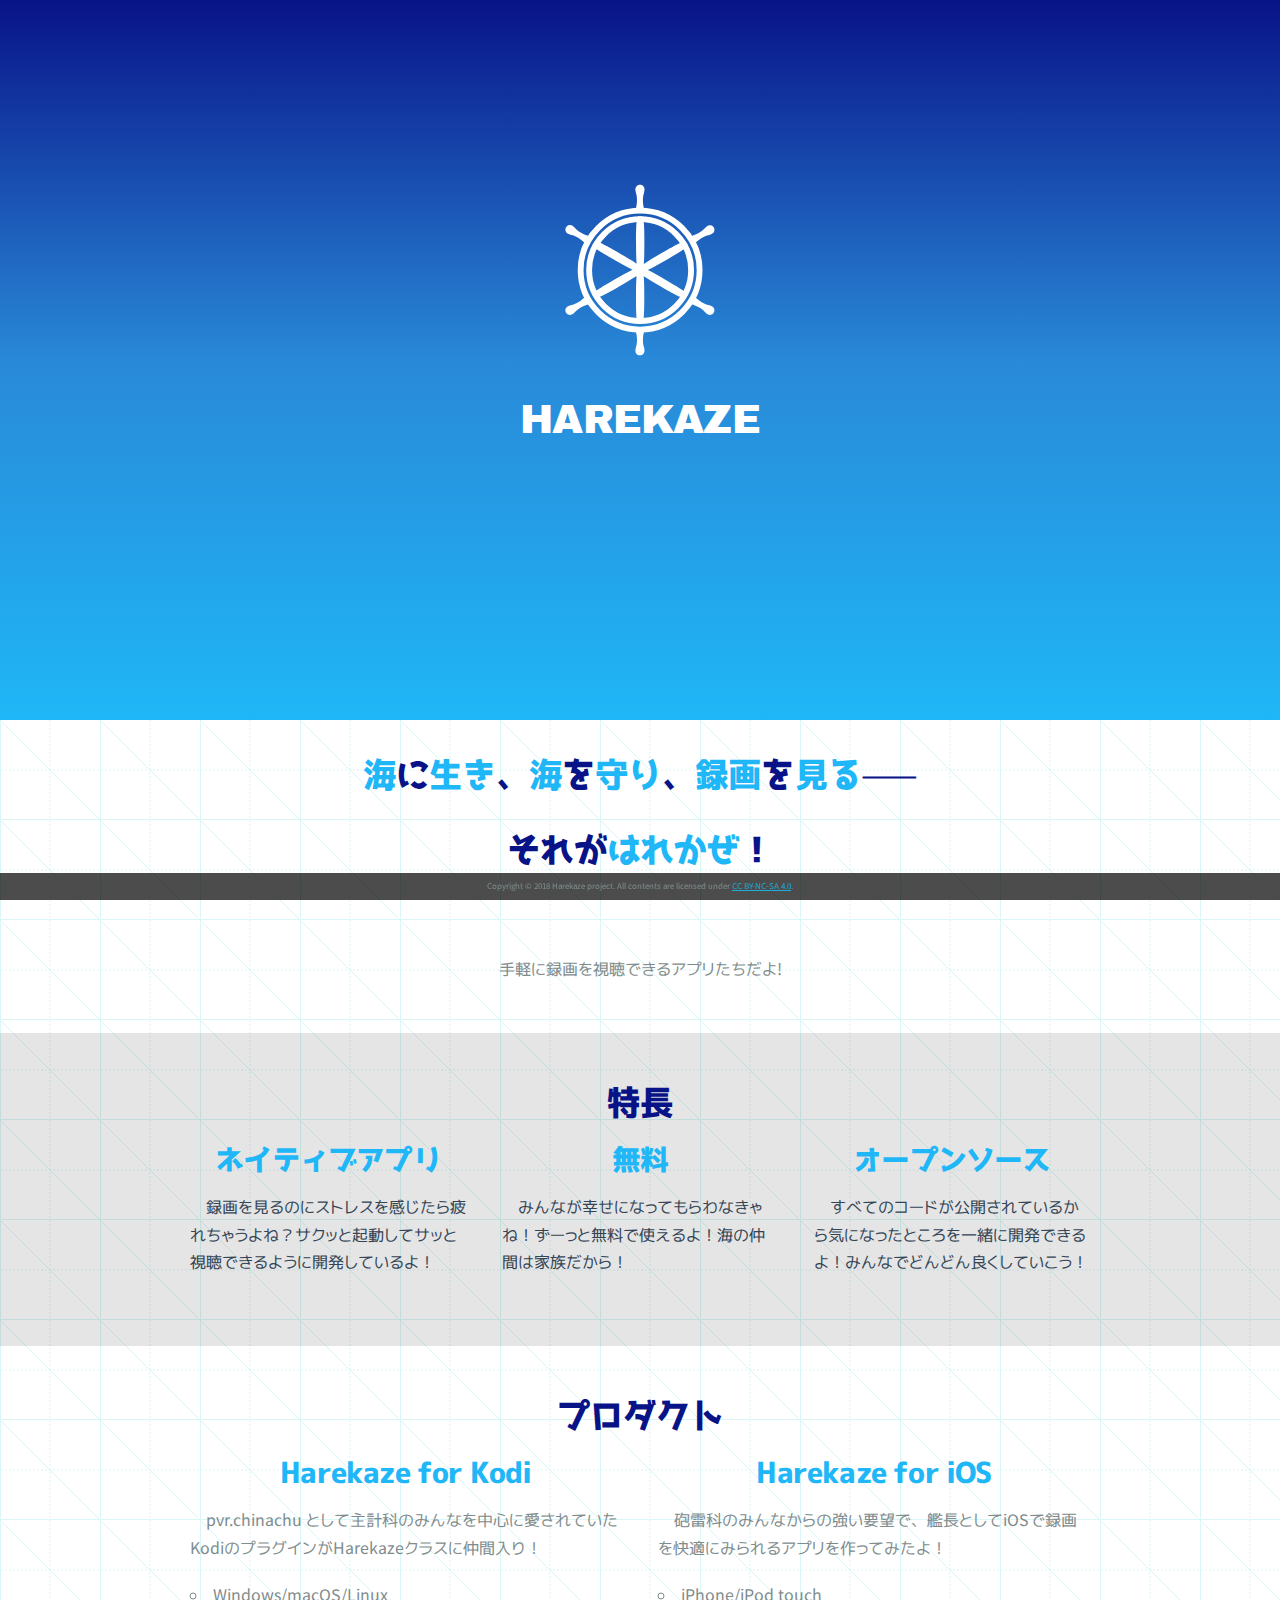
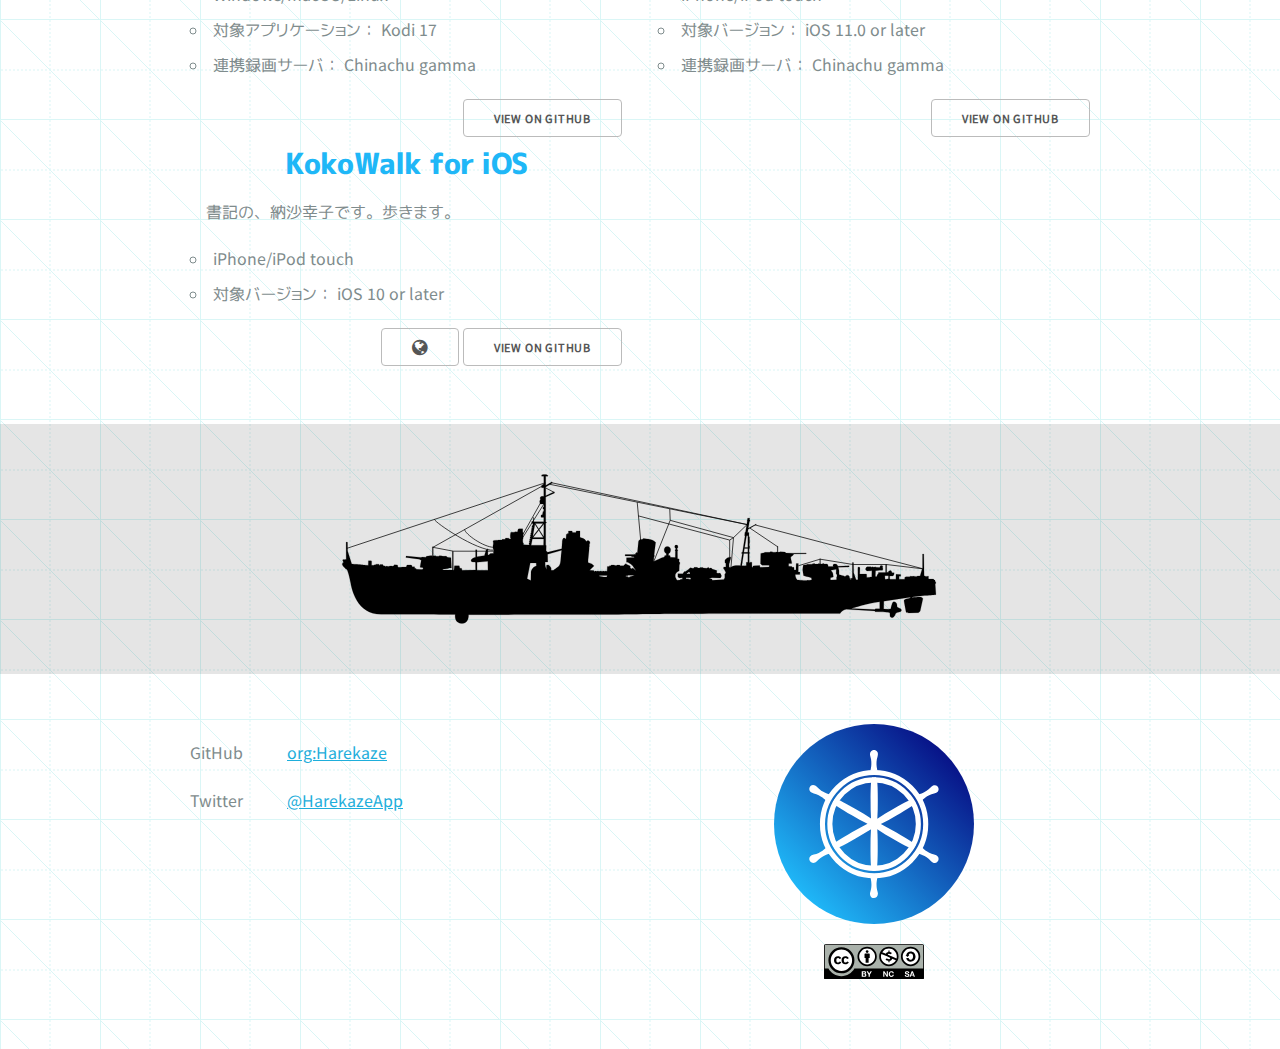
<file: index.html>
<!DOCTYPE html>
<html lang="ja"><!-- manifest="harekaze.appcache" -->
  <head>
    <meta charset="UTF-8">
    <meta name="Author" content="Misaki Akeno">
    <meta name="Keywords" content="Harekaze">
    <meta name="Description" content="わたし岬明乃!ブルーマーメイドを目指して海洋学校に入学したけど、 初の実習で乗員が暇つぶしに困ってるの!艦長として晴風のみんなの願い叶えたい!!はれかぜProjectでよーそろー!!!">
    <meta http-equiv="Pragma" content="no-cache">
    <meta http-equiv="Cache-Control" content="no-cache">
    <meta name="google" content="notranslate" />
    <title>Harekaze - Harekaze</title>
    <meta name="viewport" content="width=device-width, initial-scale=1.0, max-scale=1.0">
    <link rel="stylesheet" href="/assets/css/normalize.css">
    <link rel="stylesheet" href="/assets/css/skeleton.css">
    <link rel="stylesheet" href="/assets/css/custom.css">
    <link href='https://fonts.googleapis.com/css?family=Archivo+Black' rel='stylesheet' type='text/css'>
    <link rel="icon" type="image/png" href="/assets/images/favicon.png">
    <script>
    if ('registerElement' in document) {
      document.registerElement('water-blue', {extends: "span"});
      document.registerElement('deep-blue', {extends: "p"});
    }
    </script>
  </head>
  <body>
    <header>
      <div>
        <img src="/assets/images/harekaze-no-background.svg" alt="Harekaze logo" />
        <h1>Harekaze</h1>
      </div>
    </header>
    <main>
      <section>
        <h2>
          <deep-blue>
            <span><water-blue>海</water-blue>に<water-blue>生き</water-blue>、</span><wbr>
            <span><water-blue>海</water-blue>を<water-blue>守り</water-blue>、</span><wbr>
            <span><water-blue>録画</water-blue>を<water-blue>見る</water-blue><span class="dash">&#x2e3a;</span></span>
          </deep-blue>
          <deep-blue>
            それが<water-blue>はれかぜ</water-blue>！
          </deep-blue>
        </h2>
        <div class="container center">
          手軽に録画を視聴できるアプリたちだよ!
        </div>
      </section>
      <section>
        <div class="container">
          <h2>特長</h2>
          <div class="row">
            <div class="one-third column">
              <h3>
                ネイティブアプリ
              </h3>
              <p>
                録画を見るのにストレスを感じたら疲れちゃうよね？サクッと起動してサッと視聴できるように開発しているよ！
              </p>
            </div>
            <div class="one-third column">
              <h3>
                無料
              </h3>
              <p>
                みんなが幸せになってもらわなきゃね！ずーっと無料で使えるよ！海の仲間は家族だから！
              </p>
            </div>
            <div class="one-third column">
              <h3>
                オープンソース
              </h3>
              <p>
                すべてのコードが公開されているから気になったところを一緒に開発できるよ！みんなでどんどん良くしていこう！
              </p>
            </div>
          </div>
        </section>
        <section>
          <div class="container">
            <h2>プロダクト</h2>
            <div class="row">
              <div class="one-half column">
                <h3>
                  Harekaze for Kodi
                </h3>
                <p>
                  pvr.chinachu として主計科のみんなを中心に愛されていたKodiのプラグインがHarekazeクラスに仲間入り！
                </p>
                <ul>
                  <li>Windows/macOS/Linux</li>
                  <li>対象アプリケーション： Kodi 17</li>
                  <li>連携録画サーバ： Chinachu gamma</li>
                </ul>
                <a class="button right" href="https://github.com/Harekaze/pvr.chinachu">View on GitHub</a>
              </div>
              <div class="one-half column">
                <h3>
                  Harekaze for iOS
                </h3>
                <p>
                  砲雷科のみんなからの強い要望で、艦長としてiOSで録画を快適にみられるアプリを作ってみたよ！
                </p>
                <ul>
                  <li>iPhone/iPod touch</li>
                  <li>対象バージョン： iOS 11.0 or later</li>
                  <li>連携録画サーバ： Chinachu gamma</li>
                </ul>
                <a class="button right" href="https://github.com/Harekaze/Harekaze-iOS">View on GitHub</a>
              </div>
            </div>
            <div class="row">
              <div class="one-half column">
                <h3>
                  KokoWalk for iOS
                </h3>
                <p>
                  書記の、納沙幸子です。歩きます。
                </p>
                <ul>
                  <li>iPhone/iPod touch</li>
                  <li>対象バージョン： iOS 10 or later</li>
                </ul>
                <div class="right">
                  <a class="button www" href="https://harekaze.org/KokoWalk-iOS/"></a>
                  <a class="button" href="https://github.com/Harekaze/KokoWalk-iOS">View on GitHub</a>
                </div>
              </div>
            </div>
          </section>
          <section>
            <div class="container">
              <a href="https://github.com/Harekaze/Y467"><img src="/assets/images/y467.svg" alt="Y467" /></a>
            </div>
          </section>
          <section>
            <div class="container">
              <div class="row">
                <address class="one-half column">
                  <dl>
                    <dt>GitHub</dt>
                    <dd><a href="https://github.com/Harekaze">org:Harekaze</a></dd>
                  </dl>
                  <dl>
                    <dt>Twitter</dt>
                    <dd><a href="https://twitter.com/HarekazeApp">@HarekazeApp</a></dd>
                  </dl>
                </address>
                <div class="one-half column">
                  <img src="/assets/images/harekaze.svg" alt="logo badge" />
                  <a href="https://creativecommons.org/licenses/by-nc-sa/4.0/"><img src="/assets/images/by-nc-sa.svg" alt="CC BY-NC-SA" /></a>
                </div>
              </div>
          </div>
      </section>
    </main>
    <footer>
      Copyright &copy; 2018 Harekaze project. All contents are licensed under <a href="https://creativecommons.org/licenses/by-nc-sa/4.0/">CC BY-NC-SA 4.0</a>.
    </footer>
  </body>
  <script>
    (function(i,s,o,g,r,a,m){i['GoogleAnalyticsObject']=r;i[r]=i[r]||function(){
    (i[r].q=i[r].q||[]).push(arguments)},i[r].l=1*new Date();a=s.createElement(o),
    m=s.getElementsByTagName(o)[0];a.async=1;a.src=g;m.parentNode.insertBefore(a,m)
    })(window,document,'script','https://www.google-analytics.com/analytics.js','ga');

    ga('create', 'UA-81343230-1', 'auto');
    ga('send', 'pageview');
  </script>
</html>
</file>
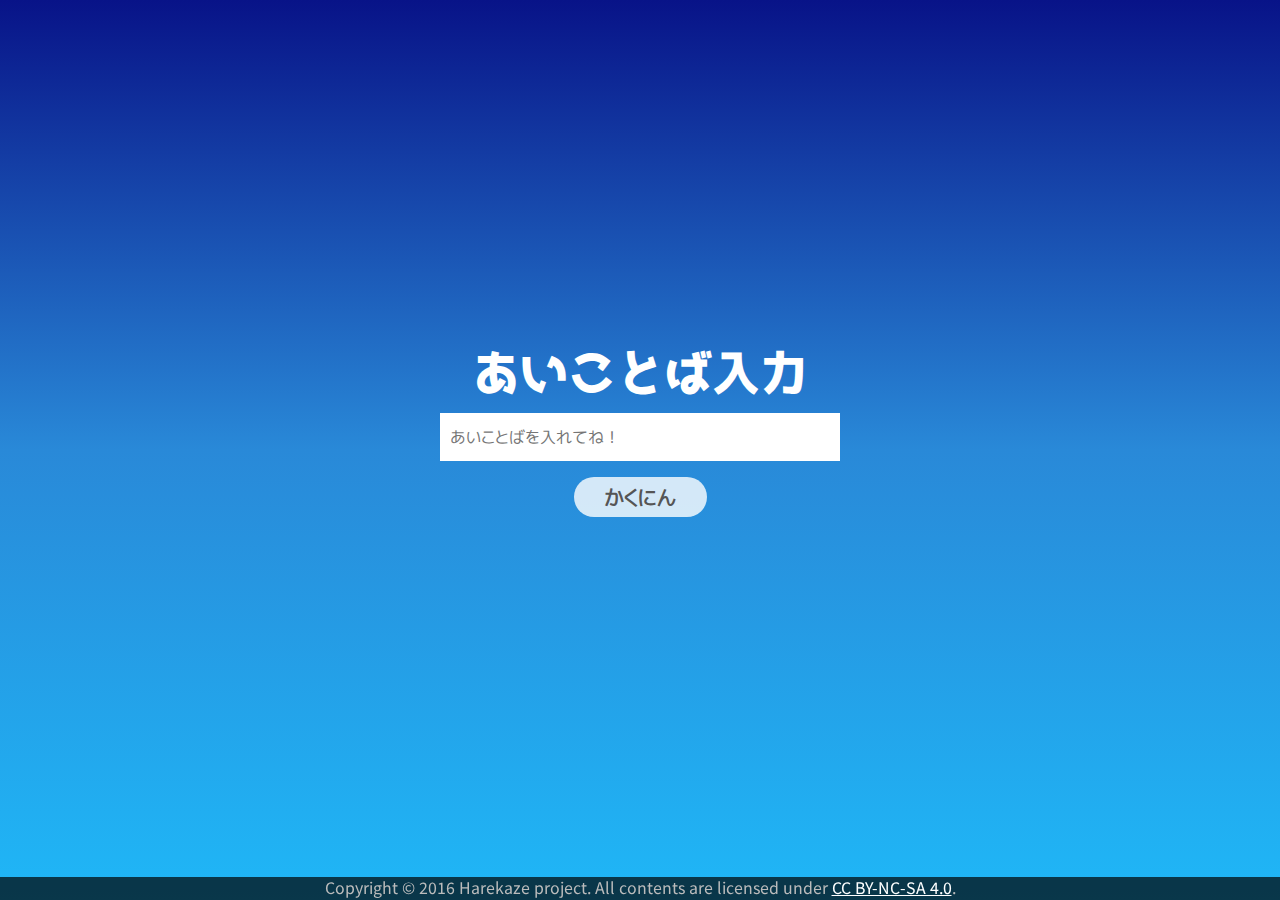
<file: beta-test/index.html>
<!DOCTYPE html>
<html lang="ja">
<head>
  <meta charset="UTF-8">
  <meta name="Author" content="Misaki Akeno">
  <meta name="Keywords" content="Harekaze">
  <meta name="Description" content="わたし岬明乃!ブルーマーメイドを目指して海洋学校に入学したけど、 初の実習で乗員が暇つぶしに困ってるの!艦長として晴風のみんなの願い叶えたい!!はれかぜProjectよーそろー!!!">
  <meta http-equiv="Pragma" content="no-cache">
  <meta http-equiv="Cache-Control" content="no-cache">
  <meta name="google" content="notranslate" />
  <title>beta-test</title>
  <meta name="viewport" content="width=device-width, initial-scale=1.0, max-scale=1.0">
  <link rel="icon" type="image/png" href="/assets/images/favicon.png">
  <link rel="stylesheet" href="custom.css">
</head>
<body>
  <main>
    <form onsubmit="return false">
      <label for="password">あいことば入力</label>
      <input id="password" type="text" placeholder="あいことばを入れてね！">
      <button type="submit">かくにん</button>
      <span></span>
     </form>
  </main>
  <footer>
    Copyright &copy; 2016 Harekaze project. All contents are licensed under <a href="https://creativecommons.org/licenses/by-nc-sa/4.0/">CC BY-NC-SA 4.0</a>.
  </footer>
</body>
<script>
  (function(i,s,o,g,r,a,m){i['GoogleAnalyticsObject']=r;i[r]=i[r]||function(){
  (i[r].q=i[r].q||[]).push(arguments)},i[r].l=1*new Date();a=s.createElement(o),
  m=s.getElementsByTagName(o)[0];a.async=1;a.src=g;m.parentNode.insertBefore(a,m)
  })(window,document,'script','https://www.google-analytics.com/analytics.js','ga');

  ga('create', 'UA-81343230-1', 'auto');
  ga('send', 'pageview');
</script>
<script src="sjcl.js"></script>
<script>
    document.querySelector('button').addEventListener('click', function() {
        document.querySelector('span').innerHTML = '';
        setTimeout(function() {
            var password = encodeURI(document.querySelector('input').value.replace(/[\x00-\xff]/g,
                function(_) { return String.fromCharCode(_.charCodeAt(0) + 0xfee0); }
            )).replace(/%/g, '');
            var encrypted = "[base64]"
            try {
                var plaintext = sjcl.decrypt(password, atob(encrypted));
                document.querySelector('span').innerHTML = plaintext;
            } catch(e) {
                document.querySelector('span').innerHTML = 'ちがうよ';
            }
        }, 500)
    }, false)
</script>
</html>
</file>
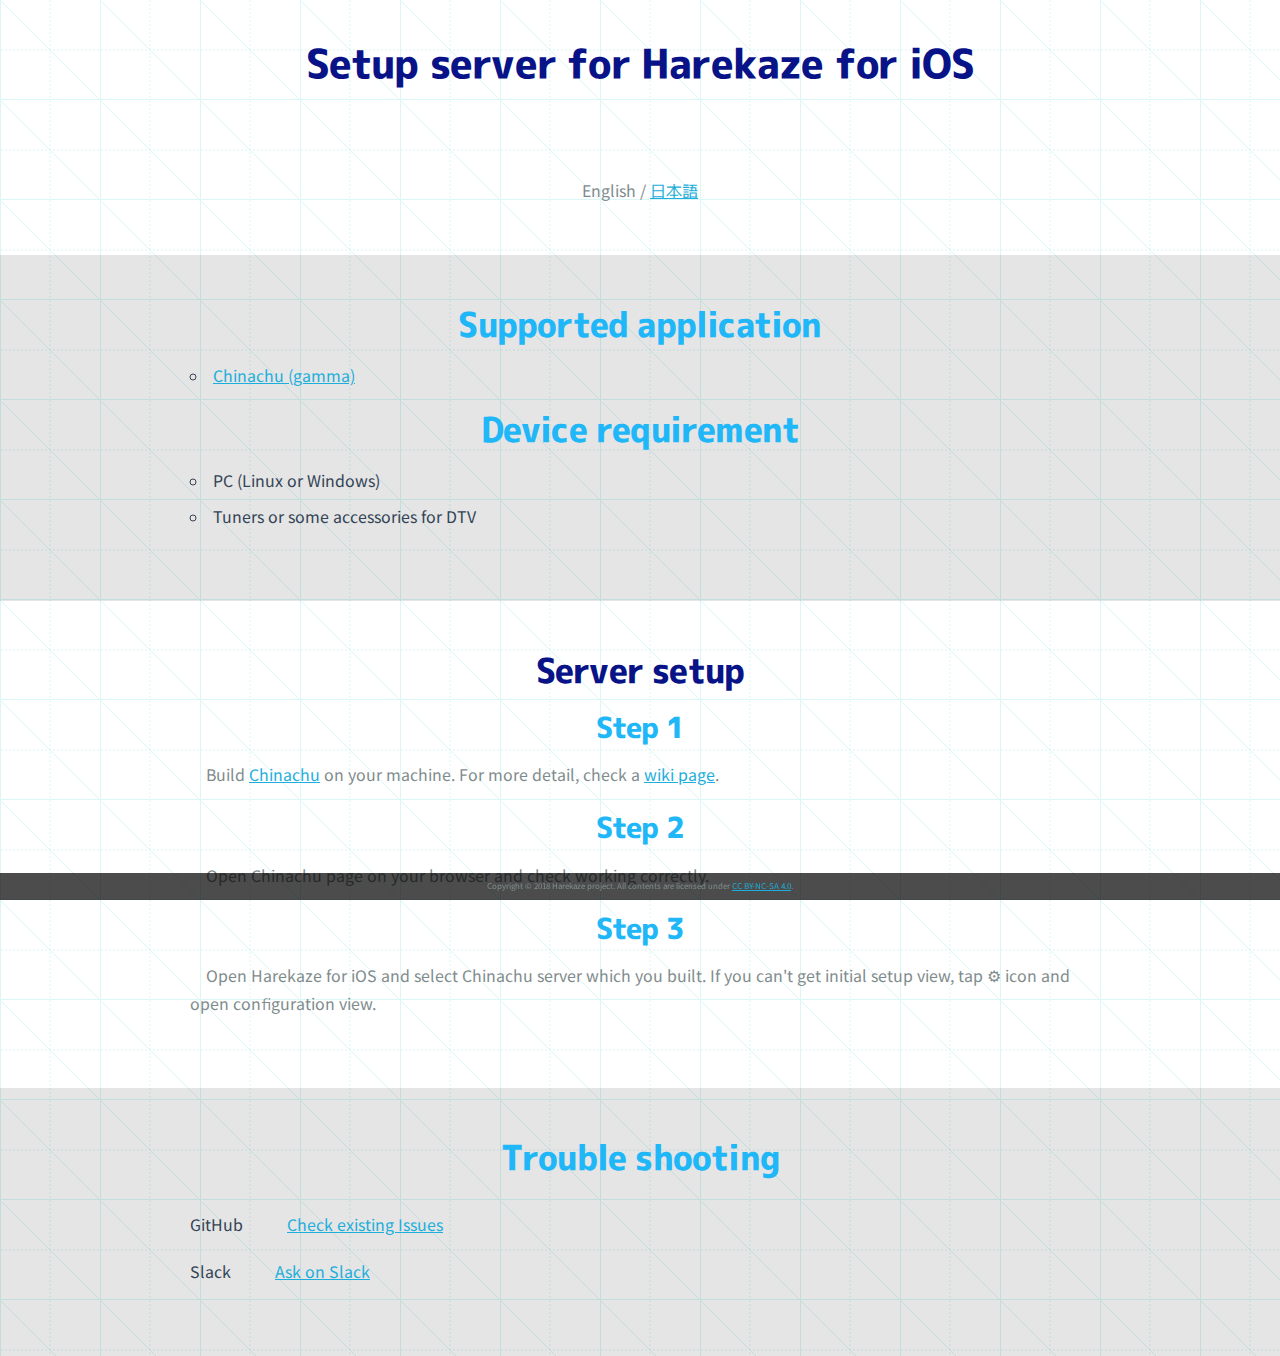
<file: ios-setup/index.html>
<!DOCTYPE html>
<html lang="ja">
  <head>
    <meta charset="UTF-8">
    <meta name="Author" content="Misaki Akeno">
    <meta name="Keywords" content="Harekaze">
    <meta name="Description" content="わたし岬明乃!ブルーマーメイドを目指して海洋学校に入学したけど、 初の実習で乗員が暇つぶしに困ってるの!艦長として晴風のみんなの願い叶えたい!!はれかぜProjectでよーそろー!!!">
    <meta http-equiv="Pragma" content="no-cache">
    <meta http-equiv="Cache-Control" content="no-cache">
    <meta name="google" content="notranslate" />
    <title>Setup server for Harekaze for iOS - Harekaze</title>
    <meta name="viewport" content="width=device-width, initial-scale=1.0, max-scale=1.0">
    <link rel="stylesheet" href="/assets/css/normalize.css">
    <link rel="stylesheet" href="/assets/css/skeleton.css">
    <link rel="stylesheet" href="/assets/css/custom.css">
    <link href='https://fonts.googleapis.com/css?family=Archivo+Black' rel='stylesheet' type='text/css'>
    <link rel="icon" type="image/png" href="/assets/images/favicon.png">
    <script>
    if ('registerElement' in document) {
      document.registerElement('water-blue', {extends: "span"});
      document.registerElement('deep-blue', {extends: "p"});
    }
    </script>
  </head>
  <body>
    <main>
      <section>
        <h1>
          <deep-blue>
            Setup server for Harekaze for iOS
          </deep-blue>
        </h1>
        <div class="container center">
          English / <a href="ja.html">日本語</a>
        </div>
      </section>
      <section>
          <div class="container">
            <h2><water-blue>Supported application</water-blue></h2>
            <ul>
              <li><a href="https://github.com/Chinachu/Chinachu">Chinachu (gamma)</a></li>
            </ul>
            <h2><water-blue>Device requirement</water-blue></h2>
            <ul>
              <li>PC (Linux or Windows)</li>
              <li>Tuners or some accessories for DTV</li>
            </ul>
          </div>
      </section>
      <section>
        <div class="container">
          <h2>Server setup</h2>
          <h3>Step 1</h3>
          <p>Build <a href="https://github.com/Chinachu/Chinachu">Chinachu</a> on your machine. For more detail, check a <a href="https://github.com/Chinachu/Chinachu/wiki/Gamma-Installation-V2">wiki page</a>.</p>
          <h3>Step 2</h3>
          <p>Open Chinachu page on your browser and check working correctly.</p>
          <h3>Step 3</h3>
          <p>Open Harekaze for iOS and select Chinachu server which you built. If you can't get initial setup view, tap ⚙ icon and open configuration view.</p>
        </div>
      </section>
      <section>
        <div class="container">
          <h2>
            <water-blue>Trouble shooting</water-blue>
          </h2>  
          <div class="row">
            <address class="column">
              <dl>
                <dt>GitHub</dt>
                <dd><a href="https://github.com/Harekaze/Harekaze-iOS/issues?q=is%3Aissue">Check existing Issues</a></dd>
              </dl>
              <dl>
                <dt>Slack</dt>
                <dd><a href="https://join-harekazeapp-slack.herokuapp.com/">Ask on Slack</a></dd>
              </dl>
            </address>
          </div>
      </div>
    </section>
  </main>
  <footer>
    Copyright &copy; 2018 Harekaze project. All contents are licensed under <a href="https://creativecommons.org/licenses/by-nc-sa/4.0/">CC BY-NC-SA 4.0</a>.
  </footer>
</body>
  <script>
    (function(i,s,o,g,r,a,m){i['GoogleAnalyticsObject']=r;i[r]=i[r]||function(){
    (i[r].q=i[r].q||[]).push(arguments)},i[r].l=1*new Date();a=s.createElement(o),
    m=s.getElementsByTagName(o)[0];a.async=1;a.src=g;m.parentNode.insertBefore(a,m)
    })(window,document,'script','https://www.google-analytics.com/analytics.js','ga');

    ga('create', 'UA-81343230-1', 'auto');
    ga('send', 'pageview');
  </script>
</html>
</file>
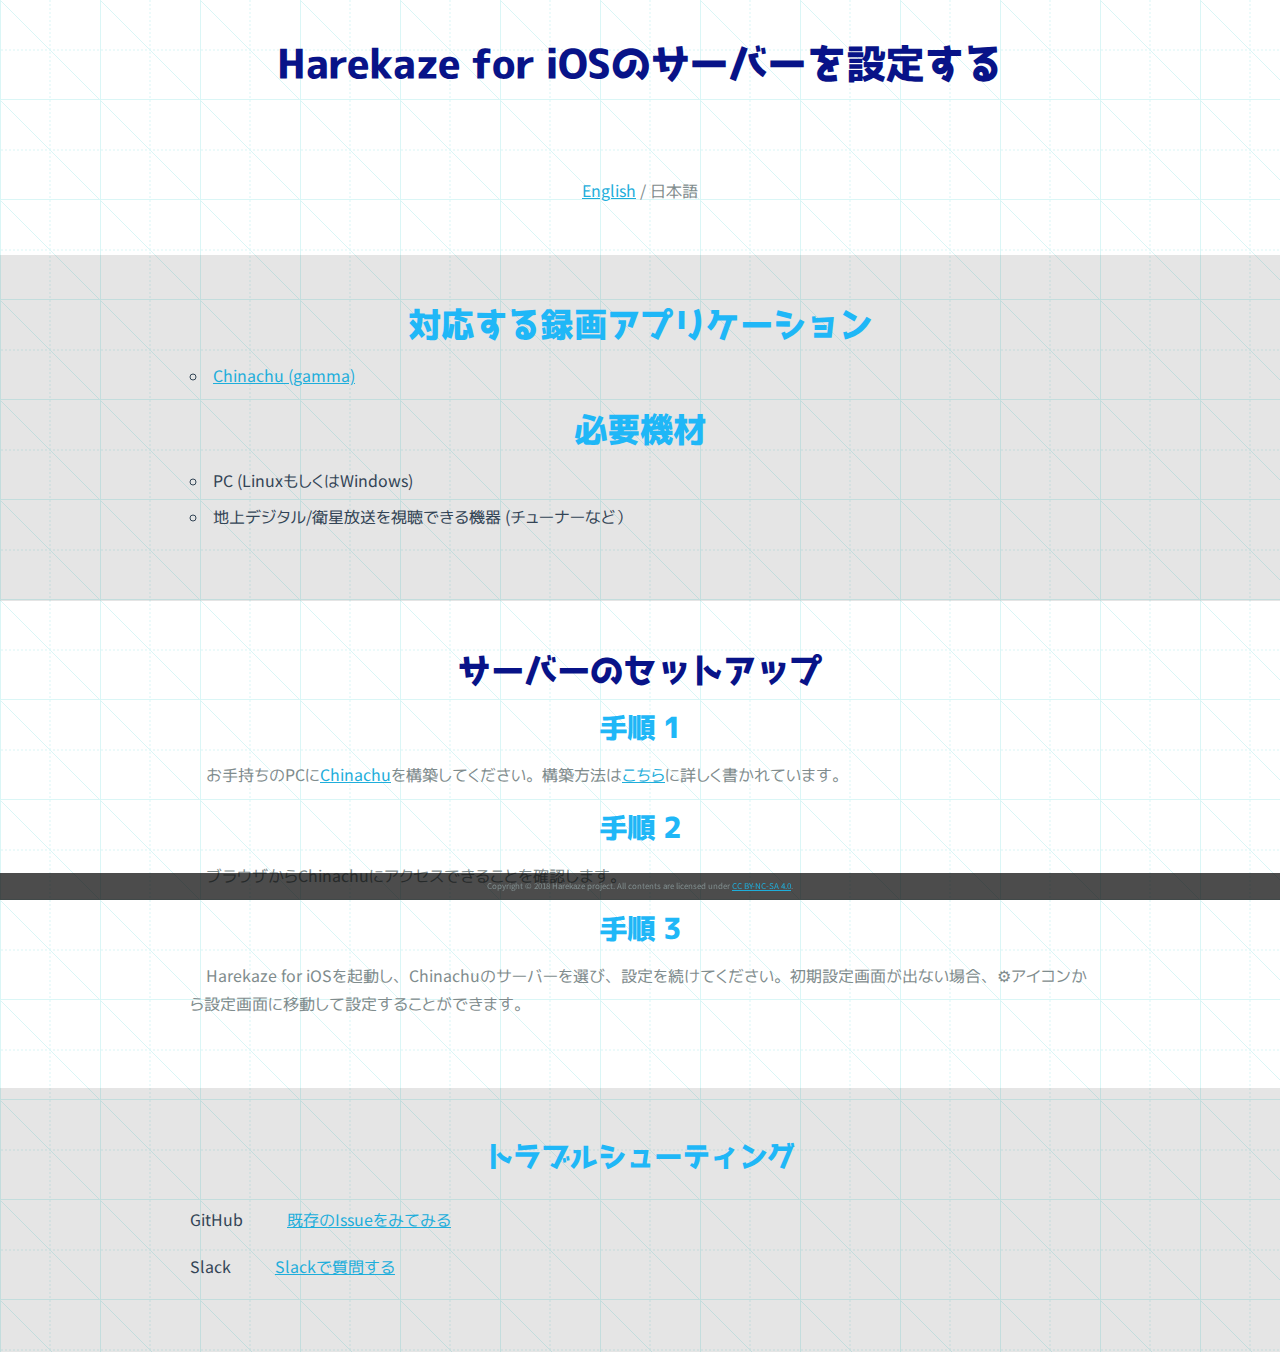
<file: ios-setup/ja.html>
<!DOCTYPE html>
<html lang="ja">
  <head>
    <meta charset="UTF-8">
    <meta name="Author" content="Misaki Akeno">
    <meta name="Keywords" content="Harekaze">
    <meta name="Description" content="わたし岬明乃!ブルーマーメイドを目指して海洋学校に入学したけど、 初の実習で乗員が暇つぶしに困ってるの!艦長として晴風のみんなの願い叶えたい!!はれかぜProjectでよーそろー!!!">
    <meta http-equiv="Pragma" content="no-cache">
    <meta http-equiv="Cache-Control" content="no-cache">
    <meta name="google" content="notranslate" />
    <title>Harekaze for iOSのサーバーを設定する - Harekaze</title>
    <meta name="viewport" content="width=device-width, initial-scale=1.0, max-scale=1.0">
    <link rel="stylesheet" href="/assets/css/normalize.css">
    <link rel="stylesheet" href="/assets/css/skeleton.css">
    <link rel="stylesheet" href="/assets/css/custom.css">
    <link href='https://fonts.googleapis.com/css?family=Archivo+Black' rel='stylesheet' type='text/css'>
    <link rel="icon" type="image/png" href="/assets/images/favicon.png">
    <script>
    if ('registerElement' in document) {
      document.registerElement('water-blue', {extends: "span"});
      document.registerElement('deep-blue', {extends: "p"});
    }
    </script>
  </head>
  <body>
    <main>
      <section>
        <h1>
          <deep-blue>
            Harekaze for iOSのサーバーを設定する
          </deep-blue>
        </h1>
        <div class="container center">
          <a href="index.html">English</a> / 日本語
        </div>
      </section>
      <section>
          <div class="container">
            <h2><water-blue>対応する録画アプリケーション</water-blue></h2>
            <ul>
                <li><a href="https://github.com/Chinachu/Chinachu">Chinachu (gamma)</a></li>
              </ul>
            <h2><water-blue>必要機材</water-blue></h2>
            <ul>
              <li>PC (LinuxもしくはWindows)</li>
              <li>地上デジタル/衛星放送を視聴できる機器 (チューナーなど）</li>
            </ul>
          </div>
      </section>
      <section>
        <div class="container">
          <h2>サーバーのセットアップ</h2>
          <h3>手順 1</h3>
          <p>お手持ちのPCに<a href="https://github.com/Chinachu/Chinachu">Chinachu</a>を構築してください。構築方法は<a href="https://github.com/Chinachu/Chinachu/wiki/Gamma-Installation-V2">こちら</a>に詳しく書かれています。</p>
          <h3>手順 2</h3>
          <p>ブラウザからChinachuにアクセスできることを確認します。</p>
          <h3>手順 3</h3>
          <p>Harekaze for iOSを起動し、Chinachuのサーバーを選び、設定を続けてください。初期設定画面が出ない場合、⚙アイコンから設定画面に移動して設定することができます。</p>
        </div>
      </section>
      <section>
        <div class="container">
          <h3>
            <water-blue>トラブルシューティング</water-blue>
          </h3>  
          <div class="row">
            <address class="column">
              <dl>
                <dt>GitHub</dt>
                <dd><a href="https://github.com/Harekaze/Harekaze-iOS/issues?q=is%3Aissue">既存のIssueをみてみる</a></dd>
              </dl>
              <dl>
                <dt>Slack</dt>
                <dd><a href="https://join-harekazeapp-slack.herokuapp.com/">Slackで質問する</a></dd>
              </dl>
            </address>
          </div>
      </div>
    </section>
  </main>
  <footer>
    Copyright &copy; 2018 Harekaze project. All contents are licensed under <a href="https://creativecommons.org/licenses/by-nc-sa/4.0/">CC BY-NC-SA 4.0</a>.
  </footer>
</body>
  <script>
    (function(i,s,o,g,r,a,m){i['GoogleAnalyticsObject']=r;i[r]=i[r]||function(){
    (i[r].q=i[r].q||[]).push(arguments)},i[r].l=1*new Date();a=s.createElement(o),
    m=s.getElementsByTagName(o)[0];a.async=1;a.src=g;m.parentNode.insertBefore(a,m)
    })(window,document,'script','https://www.google-analytics.com/analytics.js','ga');

    ga('create', 'UA-81343230-1', 'auto');
    ga('send', 'pageview');
  </script>
</html>
</file>
<file: assets/css/skeleton.css>
/*
* Skeleton V2.0.4
* Copyright 2014, Dave Gamache
* www.getskeleton.com
* Free to use under the MIT license.
* http://www.opensource.org/licenses/mit-license.php
* 12/29/2014
*/


/* Table of contents
––––––––––––––––––––––––––––––––––––––––––––––––––
- Grid
- Base Styles
- Typography
- Links
- Buttons
- Forms
- Lists
- Code
- Tables
- Spacing
- Utilities
- Clearing
- Media Queries
*/


/* Grid
–––––––––––––––––––––––––––––––––––––––––––––––––– */
.container {
  position: relative;
  width: 100%;
  max-width: 960px;
  margin: 0 auto;
  padding: 0 20px;
  box-sizing: border-box; }
.column,
.columns {
  width: 100%;
  float: left;
  box-sizing: border-box; }

/* For devices larger than 400px */
@media (min-width: 400px) {
  .container {
    width: 85%;
    padding: 0; }
}

/* For devices larger than 550px */
@media (min-width: 550px) {
  .container {
    width: 80%; }
  .column,
  .columns {
    margin-left: 4%; }
  .column:first-child,
  .columns:first-child {
    margin-left: 0; }

  .one.column,
  .one.columns                    { width: 4.66666666667%; }
  .two.columns                    { width: 13.3333333333%; }
  .three.columns                  { width: 22%;            }
  .four.columns                   { width: 30.6666666667%; }
  .five.columns                   { width: 39.3333333333%; }
  .six.columns                    { width: 48%;            }
  .seven.columns                  { width: 56.6666666667%; }
  .eight.columns                  { width: 65.3333333333%; }
  .nine.columns                   { width: 74.0%;          }
  .ten.columns                    { width: 82.6666666667%; }
  .eleven.columns                 { width: 91.3333333333%; }
  .twelve.columns                 { width: 100%; margin-left: 0; }

  .one-third.column               { width: 30.6666666667%; }
  .two-thirds.column              { width: 65.3333333333%; }

  .one-half.column                { width: 48%; }

  /* Offsets */
  .offset-by-one.column,
  .offset-by-one.columns          { margin-left: 8.66666666667%; }
  .offset-by-two.column,
  .offset-by-two.columns          { margin-left: 17.3333333333%; }
  .offset-by-three.column,
  .offset-by-three.columns        { margin-left: 26%;            }
  .offset-by-four.column,
  .offset-by-four.columns         { margin-left: 34.6666666667%; }
  .offset-by-five.column,
  .offset-by-five.columns         { margin-left: 43.3333333333%; }
  .offset-by-six.column,
  .offset-by-six.columns          { margin-left: 52%;            }
  .offset-by-seven.column,
  .offset-by-seven.columns        { margin-left: 60.6666666667%; }
  .offset-by-eight.column,
  .offset-by-eight.columns        { margin-left: 69.3333333333%; }
  .offset-by-nine.column,
  .offset-by-nine.columns         { margin-left: 78.0%;          }
  .offset-by-ten.column,
  .offset-by-ten.columns          { margin-left: 86.6666666667%; }
  .offset-by-eleven.column,
  .offset-by-eleven.columns       { margin-left: 95.3333333333%; }

  .offset-by-one-third.column,
  .offset-by-one-third.columns    { margin-left: 34.6666666667%; }
  .offset-by-two-thirds.column,
  .offset-by-two-thirds.columns   { margin-left: 69.3333333333%; }

  .offset-by-one-half.column,
  .offset-by-one-half.columns     { margin-left: 52%; }

}


/* Base Styles
–––––––––––––––––––––––––––––––––––––––––––––––––– */
/* NOTE
html is set to 62.5% so that all the REM measurements throughout Skeleton
are based on 10px sizing. So basically 1.5rem = 15px :) */
html {
  font-size: 62.5%; }
body {
  font-size: 1.5em; /* currently ems cause chrome bug misinterpreting rems on body element */
  line-height: 1.6;
  font-weight: 400;
  font-family: "Raleway", "HelveticaNeue", "Helvetica Neue", Helvetica, Arial, sans-serif;
  color: #222; }


/* Typography
–––––––––––––––––––––––––––––––––––––––––––––––––– */
h1, h2, h3, h4, h5, h6 {
  margin-top: 0;
  margin-bottom: 2rem;
  font-weight: 300; }
h1 { font-size: 4.0rem; line-height: 1.2;  letter-spacing: -.1rem;}
h2 { font-size: 3.6rem; line-height: 1.25; letter-spacing: -.1rem; }
h3 { font-size: 3.0rem; line-height: 1.3;  letter-spacing: -.1rem; }
h4 { font-size: 2.4rem; line-height: 1.35; letter-spacing: -.08rem; }
h5 { font-size: 1.8rem; line-height: 1.5;  letter-spacing: -.05rem; }
h6 { font-size: 1.5rem; line-height: 1.6;  letter-spacing: 0; }

/* Larger than phablet */
@media (min-width: 550px) {
  h1 { font-size: 5.0rem; }
  h2 { font-size: 4.2rem; }
  h3 { font-size: 3.6rem; }
  h4 { font-size: 3.0rem; }
  h5 { font-size: 2.4rem; }
  h6 { font-size: 1.5rem; }
}

p {
  margin-top: 0; }


/* Links
–––––––––––––––––––––––––––––––––––––––––––––––––– */
a {
  color: #1EAEDB; }
a:hover {
  color: #0FA0CE; }


/* Buttons
–––––––––––––––––––––––––––––––––––––––––––––––––– */
.button,
button,
input[type="submit"],
input[type="reset"],
input[type="button"] {
  display: inline-block;
  height: 38px;
  padding: 0 30px;
  color: #555;
  text-align: center;
  font-size: 11px;
  font-weight: 600;
  line-height: 38px;
  letter-spacing: .1rem;
  text-transform: uppercase;
  text-decoration: none;
  white-space: nowrap;
  background-color: transparent;
  border-radius: 4px;
  border: 1px solid #bbb;
  cursor: pointer;
  box-sizing: border-box; }
.button:hover,
button:hover,
input[type="submit"]:hover,
input[type="reset"]:hover,
input[type="button"]:hover,
.button:focus,
button:focus,
input[type="submit"]:focus,
input[type="reset"]:focus,
input[type="button"]:focus {
  color: #333;
  border-color: #888;
  outline: 0; }
.button.button-primary,
button.button-primary,
input[type="submit"].button-primary,
input[type="reset"].button-primary,
input[type="button"].button-primary {
  color: #FFF;
  background-color: #33C3F0;
  border-color: #33C3F0; }
.button.button-primary:hover,
button.button-primary:hover,
input[type="submit"].button-primary:hover,
input[type="reset"].button-primary:hover,
input[type="button"].button-primary:hover,
.button.button-primary:focus,
button.button-primary:focus,
input[type="submit"].button-primary:focus,
input[type="reset"].button-primary:focus,
input[type="button"].button-primary:focus {
  color: #FFF;
  background-color: #1EAEDB;
  border-color: #1EAEDB; }


/* Forms
–––––––––––––––––––––––––––––––––––––––––––––––––– */
input[type="email"],
input[type="number"],
input[type="search"],
input[type="text"],
input[type="tel"],
input[type="url"],
input[type="password"],
textarea,
select {
  height: 38px;
  padding: 6px 10px; /* The 6px vertically centers text on FF, ignored by Webkit */
  background-color: #fff;
  border: 1px solid #D1D1D1;
  border-radius: 4px;
  box-shadow: none;
  box-sizing: border-box; }
/* Removes awkward default styles on some inputs for iOS */
input[type="email"],
input[type="number"],
input[type="search"],
input[type="text"],
input[type="tel"],
input[type="url"],
input[type="password"],
textarea {
  -webkit-appearance: none;
     -moz-appearance: none;
          appearance: none; }
textarea {
  min-height: 65px;
  padding-top: 6px;
  padding-bottom: 6px; }
input[type="email"]:focus,
input[type="number"]:focus,
input[type="search"]:focus,
input[type="text"]:focus,
input[type="tel"]:focus,
input[type="url"]:focus,
input[type="password"]:focus,
textarea:focus,
select:focus {
  border: 1px solid #33C3F0;
  outline: 0; }
label,
legend {
  display: block;
  margin-bottom: .5rem;
  font-weight: 600; }
fieldset {
  padding: 0;
  border-width: 0; }
input[type="checkbox"],
input[type="radio"] {
  display: inline; }
label > .label-body {
  display: inline-block;
  margin-left: .5rem;
  font-weight: normal; }


/* Lists
–––––––––––––––––––––––––––––––––––––––––––––––––– */
ul {
  list-style: circle inside; }
ol {
  list-style: decimal inside; }
ol, ul {
  padding-left: 0;
  margin-top: 0; }
ul ul,
ul ol,
ol ol,
ol ul {
  margin: 1.5rem 0 1.5rem 3rem;
  font-size: 90%; }
li {
  margin-bottom: 1rem; }


/* Code
–––––––––––––––––––––––––––––––––––––––––––––––––– */
code {
  padding: .2rem .5rem;
  margin: 0 .2rem;
  font-size: 90%;
  white-space: nowrap;
  background: #F1F1F1;
  border: 1px solid #E1E1E1;
  border-radius: 4px; }
pre > code {
  display: block;
  padding: 1rem 1.5rem;
  white-space: pre; }


/* Tables
–––––––––––––––––––––––––––––––––––––––––––––––––– */
th,
td {
  padding: 12px 15px;
  text-align: left;
  border-bottom: 1px solid #E1E1E1; }
th:first-child,
td:first-child {
  padding-left: 0; }
th:last-child,
td:last-child {
  padding-right: 0; }


/* Spacing
–––––––––––––––––––––––––––––––––––––––––––––––––– */
button,
.button {
  margin-bottom: 1rem; }
input,
textarea,
select,
fieldset {
  margin-bottom: 1.5rem; }
pre,
blockquote,
dl,
figure,
table,
p,
ul,
ol,
form {
  margin-bottom: 2.5rem; }


/* Utilities
–––––––––––––––––––––––––––––––––––––––––––––––––– */
.u-full-width {
  width: 100%;
  box-sizing: border-box; }
.u-max-full-width {
  max-width: 100%;
  box-sizing: border-box; }
.u-pull-right {
  float: right; }
.u-pull-left {
  float: left; }


/* Misc
–––––––––––––––––––––––––––––––––––––––––––––––––– */
hr {
  margin-top: 3rem;
  margin-bottom: 3.5rem;
  border-width: 0;
  border-top: 1px solid #E1E1E1; }


/* Clearing
–––––––––––––––––––––––––––––––––––––––––––––––––– */

/* Self Clearing Goodness */
.container:after,
.row:after,
.u-cf {
  content: "";
  display: table;
  clear: both; }


/* Media Queries
–––––––––––––––––––––––––––––––––––––––––––––––––– */
/*
Note: The best way to structure the use of media queries is to create the queries
near the relevant code. For example, if you wanted to change the styles for buttons
on small devices, paste the mobile query code up in the buttons section and style it
there.
*/


/* Larger than mobile */
@media (min-width: 400px) {}

/* Larger than phablet (also point when grid becomes active) */
@media (min-width: 550px) {}

/* Larger than tablet */
@media (min-width: 750px) {}

/* Larger than desktop */
@media (min-width: 1000px) {}

/* Larger than Desktop HD */
@media (min-width: 1200px) {}
</file>
<file: assets/css/custom.css>
/* Font Settings */
@font-face {
    font-family: "Kazesawa-Regular";
    src: url("/assets/fonts/Kazesawa-Regular.woff"), url("/assets/fonts/Kazesawa-Regular.ttf");
}

@font-face {
    font-family: "LightNovelPop";
    src: url("/assets/fonts/LightNovelPop.otf");
}
@font-face {
    font-family: "FontAwesome";
    src: url("/assets/fonts/fontawesome-webfont.woff"), url("/assets/fonts/fontawesome-webfont.ttf");
}


/* Global Settings */
* {
    -webkit-box-sizing: border-box;
    -moz-box-sizing: border-box;
    box-sizing: border-box;
}

html {
    font-size: 8px;
}

body {
    line-height: 1.7em;
    color: #7f8c8d;
    font-size: 16px;
}

html, body, body section {
    font-family: 'Kazesawa-Regular', Meiryo !important;
}

h1, h2, h3, h4, h5, h6 {
    text-align: center;
}

/* Layout */
.center {
    text-align: center;
}

.right {
    float: right;
}

/* Image */
img[alt='Harekaze logo'] {
    display: block;
    max-width: 200px;
    max-height: 200px;
    width: auto;
    height: 50%;
    margin: auto;
}

img[alt='Y467'] {
    display: block;
    max-width: 600px;
    width: 80%;
    height: auto;
    margin: auto;
}

img[alt='logo badge'] {
    width: 200px;
    height: 200px;
    display: block;
    margin: auto;
    border-radius: 100px;
}

img[alt='CC BY-NC-SA'] {
    width: 100px;
    height: auto;
    display: block;
    margin: 20px auto;
}

/* Font style */
deep-blue {
    color: #081388;
    display: block;
    margin: 1em;
    font-family: 'LightNovelPop' !important;
}

deep-blue span {
    white-space: nowrap;
}

water-blue {
    color: #1FB7F7;
    display: inline;
}

.dash {
    font-family: 'Kazesawa-Regular', Meiryo !important;
}

h2 {
    color: #081388;
    font-family: 'LightNovelPop' !important;
}

h3 {
    color: #1FB7F7;
    font-family: 'LightNovelPop' !important;
}
.www::before {
    display: inline-block;
    font: normal normal normal 18px/1 FontAwesome;
    line-height: 0.75em;
    vertical-align: -15%;
    text-rendering: auto;
    -webkit-font-smoothing: antialiased;
    -moz-osx-font-smoothing: grayscale;
    font-family: 'FontAwesome' !important;
    content: "\f0ac";
}

/* Header */
header {
    background: #081388;
    background: -moz-linear-gradient(top, #081388 0%, #2989d8 50%, #1FB7F7 100%);
    background: -webkit-linear-gradient(top, #081388 0%, #2989d8 50%, #1FB7F7 100%);
    background: linear-gradient(to bottom, #081388 0%, #2989d8 50%, #1FB7F7 100%);
    filter: progid:DXImageTransform.Microsoft.gradient(startColorstr='#081388', endColorstr='#1FB7F7', GradientType=0);
    z-index: 1;
    overflow: hidden;
    width: 100%;
    height: 80%;
    top: 0;
    left: 0;
    position: fixed !important;
    display: flex;
    justify-content: center;
    align-items: center;
}

header > div {
    width: 80%;
    height: 50%;
    margin: auto;
    text-align: center;
    text-transform: uppercase;
}

header h1 {
    font-family: 'Archivo Black', sans-serif;
    color: white;
    padding: 1em 0;
    line-height: 1em;
}

 /* Content */
main {
    background: url("/assets/images/bg.svg") repeat left top white;
    position: absolute;
    width: 100%;
    min-height: 12%;
    z-index: 2;
}

header ~ main {
    top: 80%;
}

section .container {
    padding: 50px 30px;
}

section:nth-child(2n) {
    color: #345;
    background: rgba(0, 0, 0, 0.1);
}

section p {
    text-indent: 1em;
}

/* Address */
address {
    text-decoration: none;
    font-style: normal;
}

address dl * {
    display: inline-block;
}

address dt {
    text-align: right;
}

/* Footer */
footer {
    text-align: center;
    position: fixed;
    bottom: 0;
    left: 0;
    width: 100%;
    z-index: 5;
    background: rgba(0,0,0,0.7);
	font-size: 0.5em;
}
</file>
<file: beta-test/custom.css>
@font-face {
    font-family: "Kazesawa-Regular";
    src: url("/assets/fonts/Kazesawa-Regular.woff"), url("/assets/fonts/Kazesawa-Regular.ttf");
}
@font-face {
    font-family: "LightNovelPop";
    src: url("/assets/fonts/LightNovelPop.otf");
}
a {
    color: #fff;
}
html, body {
    font-family: 'Kazesawa-Regular', Meiryo !important;
}
main {
    background: #081388;
    background: -moz-linear-gradient(top, #081388 0%, #2989d8 50%, #1FB7F7 100%);
    background: -webkit-linear-gradient(top, #081388 0%, #2989d8 50%, #1FB7F7 100%);
    background: linear-gradient(to bottom, #081388 0%, #2989d8 50%, #1FB7F7 100%);
    filter: progid:DXImageTransform.Microsoft.gradient(startColorstr='#081388', endColorstr='#1FB7F7', GradientType=0);
    overflow: hidden;
    width: 100%;
    height: 100%;
    top: 0;
    left: 0;
    position: absolute;
    display: flex;
    justify-content: center;
    align-items: center;
}
label {
    color: #fff;
    font-family: 'LightNovelPop' !important;
    font-size: 3em;
    text-align: center;
    display: block;
    margin: auto;
}
input {
    font: inherit;
    width: 400px;
    height: 3em;
    padding: 6px 10px;
    background-color: #fff;
    border: none;
    box-shadow: none;
    box-sizing: border-box;
    margin: 1em auto;
    line-height: normal;
}
button {
    font: inherit;
    font-size: 20px;
    font-weight: bold;
    display: block;
    color: #555;
    background: rgba(255, 255, 255, 0.8);
    height: 40px;
    margin: auto;
    padding: 0 30px;
    text-align: center;
    white-space: nowrap;
    border-radius: 20px;
    border: none;
    cursor: pointer;
    box-sizing: border-box;
}
span {
    font-weight: bold;
    color: #fff;
    height: 34px;
    text-align: center;
    line-height: normal;
    display: block;
}
footer {
    color: #bbb;
    text-align: center;
    bottom: 0;
    left: 0;
    position: fixed;
    width: 100%;
    z-index: 5;
    background: rgba(0,0,0,0.7);
}
</file>
